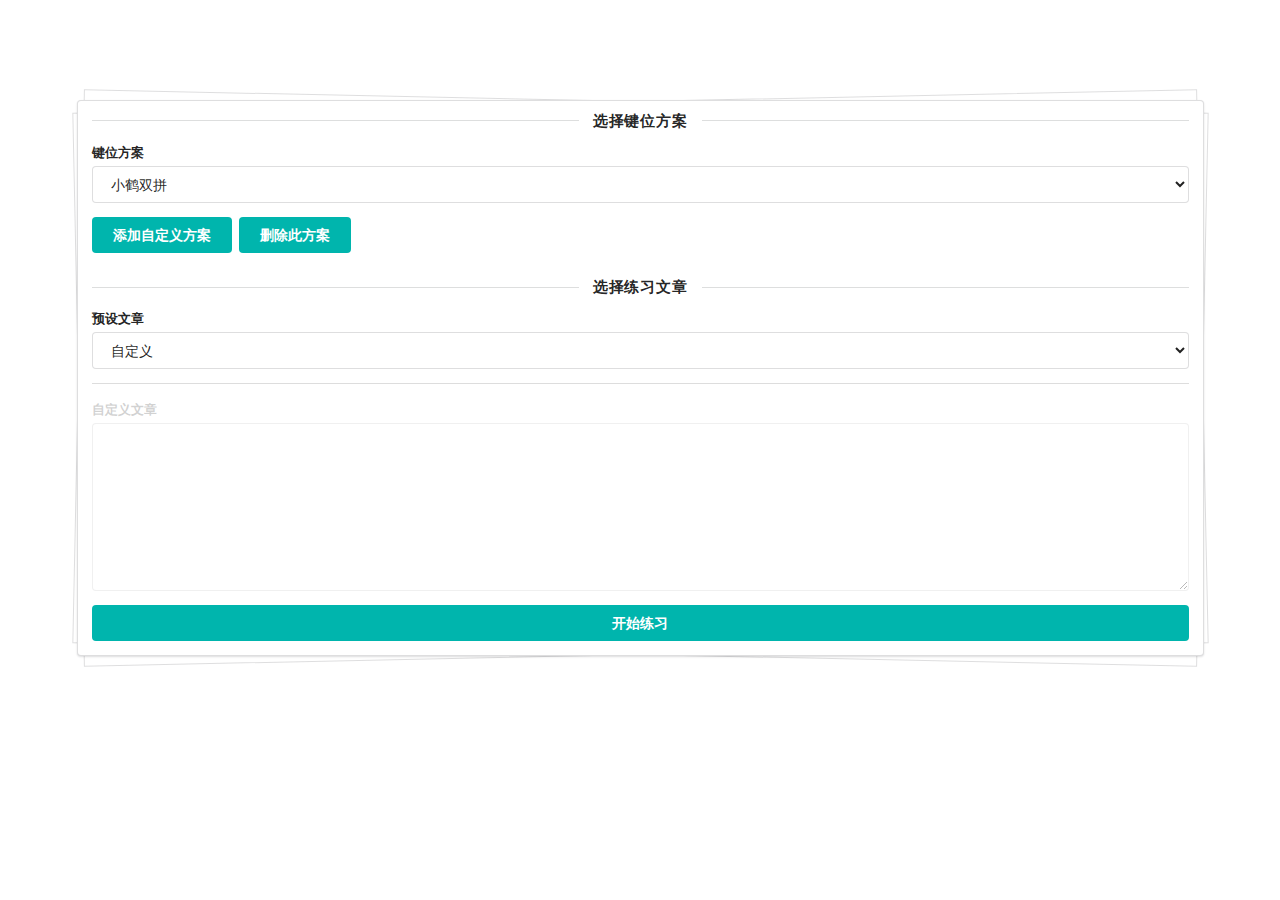
<file: index.html>
<!DOCTYPE html>
<html lang="en">
<head>
    <meta charset="UTF-8">
    <meta name="viewport" content="width=device-width, initial-scale=1.0">
    <meta http-equiv="X-UA-Compatible" content="ie=edge">
    <title>Document</title>
    <link rel="stylesheet" href="third-party\Semantic\semantic.min.css">
    <script src="third-party\jquery\jquery.min.js"></script>
    <script src="third-party\Semantic\semantic.min.js"></script>
    <script src="third-party\EventEmitter\EventEmitter.min.js"></script>
</head>
<body>

    <div style="padding-top: 100px;"></div>

    <div id="start-page">
    <div class="ui container">
    <div class="ui piled segment">
        <div class="ui form">
            <h4 class="ui horizontal divider header">
                选择键位方案
            </h4>
            
            <div class="field">
                <label>键位方案</label>
                <select class="ui">
                    <option value="1">小鹤双拼</option>
                    <option value="2">微软双拼</option>
                    <option value="3">自然码</option>
                </select>
            </div>

            <button class="ui teal button">添加自定义方案</button>
            <button class="ui teal button">删除此方案</button>

            <h4 class="ui horizontal divider header">
                选择练习文章
            </h4>

            <div class="field">
                <label>预设文章</label>
                <select class="ui">
                    <option value="">自定义</option>
                </select>
            </div>

            <div class="ui divider"></div>
            
            <div class="field disabled">
                <label>自定义文章</label>
                <textarea></textarea>
            </div>

            <div class="ui fluid submit teal button">开始练习</div>

        </div>
    </div>
    </div>
    </div>

</body>
</html>
</file>
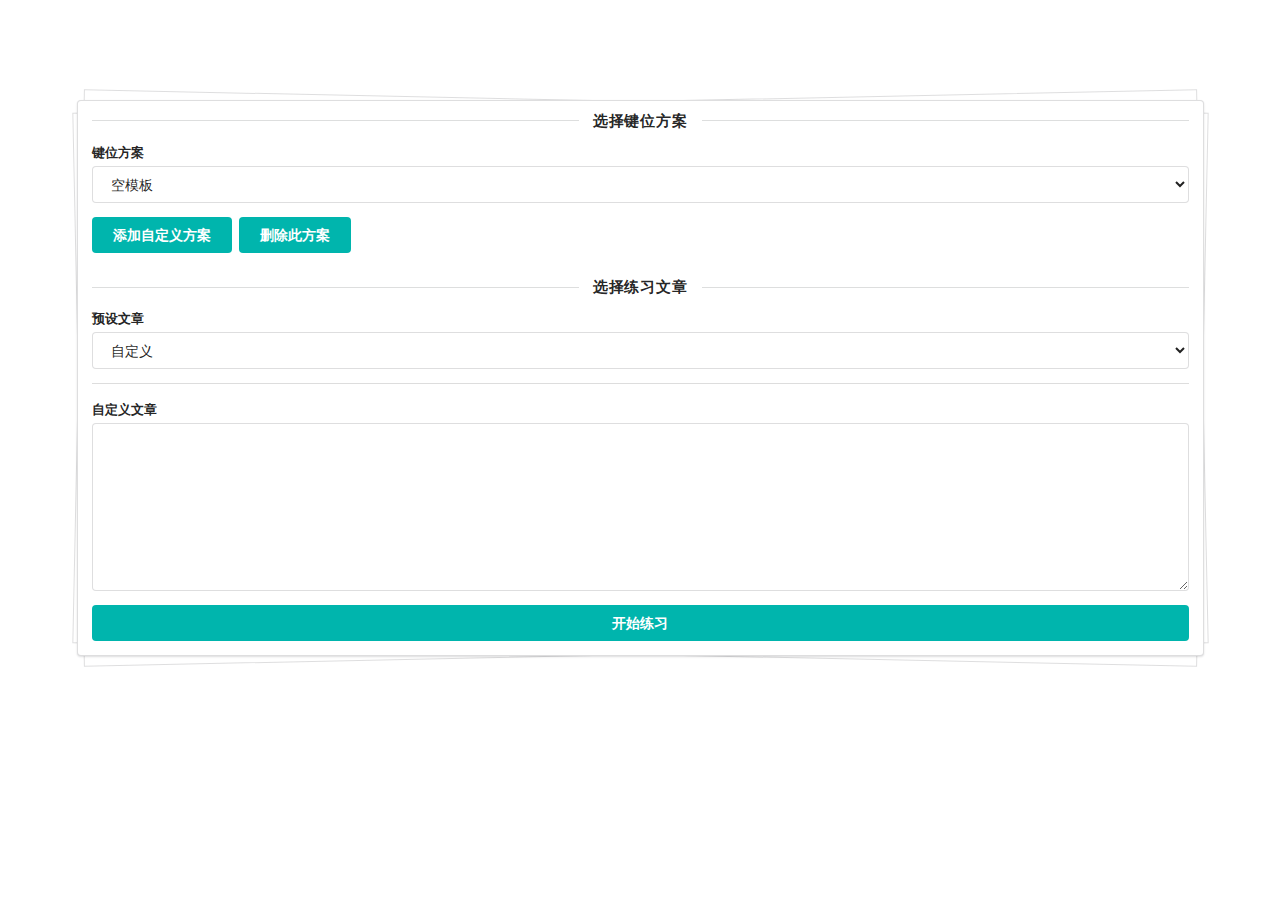
<file: frontend/index.html>
<!DOCTYPE html>
<html lang="en">
<head>
    <meta charset="UTF-8">
    <meta name="viewport" content="width=device-width, initial-scale=1.0">
    <meta http-equiv="X-UA-Compatible" content="ie=edge">
    <title>Document</title>

    <link rel="stylesheet" href="third-party\Semantic\semantic.min.css">

    <script src="third-party\jquery\jquery.min.js"></script>
    <script src="third-party\Semantic\semantic.min.js"></script>
    <script src="third-party\EventEmitter\EventEmitter.min.js"></script>

    <script src="KeyMapStore.js"></script>
</head>
<body>

    <div style="padding-top: 100px;"></div>

    <div id="start-page">
    <div class="ui container">
    <div class="ui piled segment">
        <div class="ui form">
            <h4 class="ui horizontal divider header">
                选择键位方案
            </h4>
            
            <div class="field">
                <label>键位方案</label>
                <select class="ui" id="scheme-sel">
 
                </select>
            </div>

            <a href="custom.html" class="ui teal button">添加自定义方案</a>
            <button class="ui teal button" id='del-btn'>删除此方案</button>

            <h4 class="ui horizontal divider header">
                选择练习文章
            </h4>

            <div class="field">
                <label>预设文章</label>
                <select class="ui">
                    <option value="">自定义</option>
                </select>
            </div>

            <div class="ui divider"></div>
            
            <div class="field">
                <label>自定义文章</label>
                <textarea id="custom-article"></textarea>
            </div>

            <div class="ui fluid submit teal button" id="ok-btn">开始练习</div>

        </div>
    </div>
    </div>
    </div>

    <script>
        class StartPage {
            constructor() {
                this.$el = $('#start-page');
                this.$   = selector => this.$el.find(selector);

                this.keyMapStore = new KeyMapStore();
                
                this.refreshScheme();

                this.$('#del-btn').on('click', _ => {
                    this.keyMapStore.remove(this.$('#scheme-sel').val()) ? alert('删除成功') : alert('删除失败');
                    this.refreshScheme();
                });

                this.$('#ok-btn').on('click', _ => {
                    if(this.validate() !== true) {
                        return;
                    }

                    this.fetchArticle();
                });
            }

            refreshScheme() {
                let schemeOptions = this.keyMapStore.list().map(name => `<option value="${name}">${name}</option>`).join('');
                this.$('#scheme-sel').html(schemeOptions);
            }

            fetchArticle() {
                fetch('http://nfwsa.com:8001/api/article/convert', {
                    method: 'post',
                    body: this.$('#custom-article').val()
                })
                .then(res => res.json())
                .then(json => {
                    let scheme = this.keyMapStore.get(this.$('#scheme-sel').val());
                    sessionStorage.setItem('typingInfo', JSON.stringify({
                        article: json.article,
                        scheme: scheme
                    }));
                    location.href = 'typing.html';
                })
                .catch(err => {
                    alert(err);
                });
            }

            validate() {
                let {successful: schemeSuccessful} = KeyMapStore.validate(this.keyMapStore.get(this.$('#scheme-sel').val()));
                if(schemeSuccessful === false) {
                    alert('当前键位方案不合法，请重新选择');
                    return false;
                }

                return true;
            }
        }

        var startPage = new StartPage();
    </script>
</body>
</html>
</file>
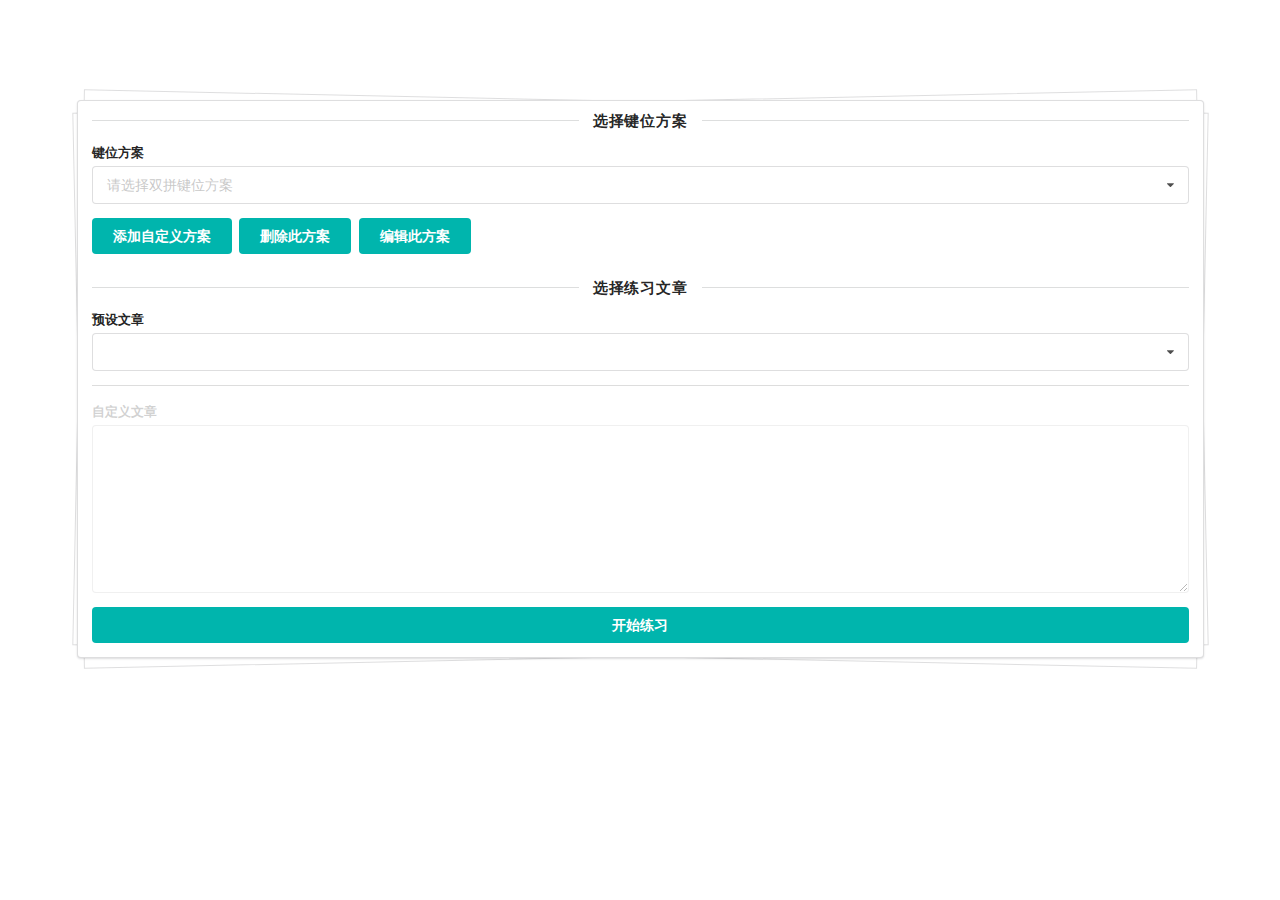
<file: page/index.html>
<!DOCTYPE html>
<html lang="en">
<head>
    <meta charset="UTF-8">
    <meta name="viewport" content="width=device-width, initial-scale=1.0">
    <meta http-equiv="X-UA-Compatible" content="ie=edge">
    <title>Document</title>
    <link rel="stylesheet" href="third-party\Semantic\semantic.min.css">
    <script src="third-party\jquery\jquery.min.js"></script>
    <script src="third-party\Semantic\semantic.min.js"></script>
    <script src="third-party\EventEmitter\EventEmitter.min.js"></script>
</head>
<body>

    <div style="padding-top: 100px;"></div>

    <div class="ui container">
        <div class="ui piled segment">
            <div class="ui form">
                <h4 class="ui horizontal divider header">
                    选择键位方案
                </h4>
                
                <div class="field">
                    <label>键位方案</label>
                    <select class="ui dropdown">
                        <option value="">请选择双拼键位方案</option>
                        <option value="1">小鹤双拼键位</option>
                        <option value="2">微软双拼键位</option>
                        <option value="3">自然码双拼键位</option>
                    </select>
                </div>
    
                <button class="ui teal button">添加自定义方案</button>
                <button class="ui teal button">删除此方案</button>
                <button class="ui teal button">编辑此方案</button>
    
                <h4 class="ui horizontal divider header">
                    选择练习文章
                </h4>
    
                <div class="field">
                    <label>预设文章</label>
                    <select class="ui dropdown">
                        <option value=""></option>
                        <option value="1">爱莲说</option>
                        <option value="2">陋室铭</option>
                        <option value="3">藤王阁序</option>
                        <option value="1">爱莲说</option>
                        <option value="2">陋室铭</option>
                        <option value="3">藤王阁序</option>
                        <option value="1">爱莲说</option>
                        <option value="2">陋室铭</option>
                        <option value="3">藤王阁序</option>
                        <option value="4">自定义</option>
                    </select>
                </div>
    
                <div class="ui divider"></div>
                
                <div class="field disabled">
                    <label>自定义文章</label>
                    <textarea></textarea>
                </div>
    
                <div class="ui fluid submit teal button">开始练习</div>
    
            </div>
        </div>



        <script>
        $('.ui.dropdown').dropdown();
        </script>
    </div>
</body>
</html>
</file>
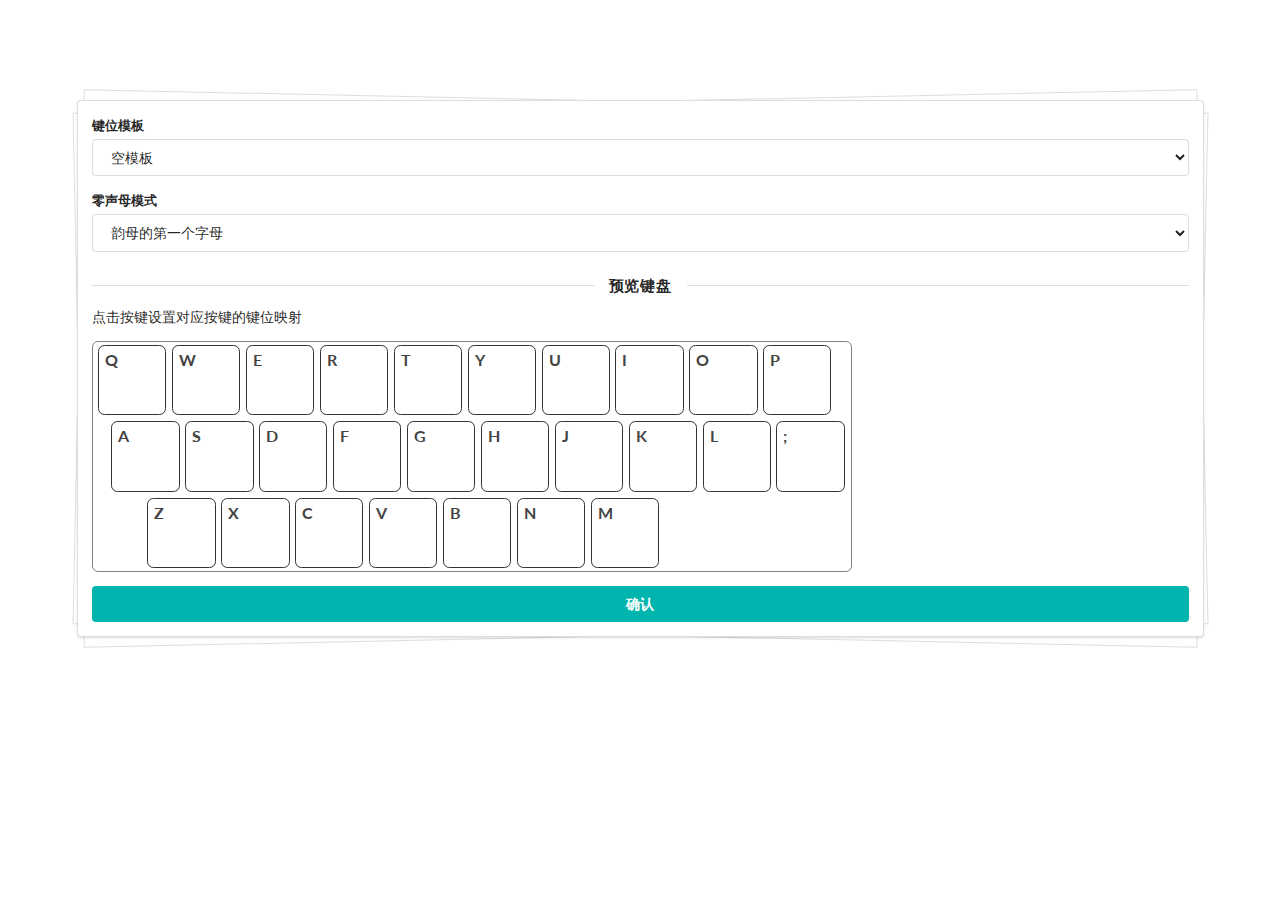
<file: custom.html>
<!DOCTYPE html>
<html lang="en">
<head>
    <meta charset="UTF-8">
    <meta name="viewport" content="width=device-width, initial-scale=1.0">
    <meta http-equiv="X-UA-Compatible" content="ie=edge">
    <title>Document</title>

    <link rel="stylesheet" href="third-party\Semantic\semantic.min.css">
    <link rel="stylesheet" href="./component/TipKeyboard/TipKeyboard.css">

    <script src="third-party\jquery\jquery.min.js"></script>
    <script src="third-party\Semantic\semantic.min.js"></script>
    <script src="third-party\EventEmitter\EventEmitter.min.js"></script>

    <script src="./component/TipKeyboard/TipKeyboard.js"></script>
    <script src="KeyMapStore.js"></script>
</head>
<body>
    <div style="padding-top: 100px;"></div>

    <div id="user-defined-page">
        <div class="ui container">
        <div class="ui piled segment">
        <div class="ui form">
    
            <div class="field">
                <label>键位模板</label>
                <select class="ui" id="tmpl-sel">

                </select>
            </div>
    
            <div class="field">
                <label>零声母模式</label>
                <select class="ui" id="zero-sel">
                    <option value="a">固定零声母 Ａ</option>
                    <option value="e">固定零声母 Ｅ</option>
                    <option value="i">固定零声母 Ｉ</option>
                    <option value="o">固定零声母 Ｏ</option>
                    <option value="u">固定零声母 Ｕ</option>
                    <option value="v">固定零声母 Ｖ</option>
                    <option value=";">固定零声母 ；</option>
                    <option value="1">韵母的第一个字母</option>
                    <option value="2">韵母的第一个字母（两个字母的韵母为全拼）</option>
                </select>
            </div>
    
            
            <h4 class="ui horizontal divider header">
                预览键盘
            </h4>
            <p>点击按键设置对应按键的键位映射</p>
            <div id="preview">
    
            </div>
        
            <p></p>
    
            <div class="ui fluid submit teal button" id="complete">确认</div>
        </div>
        </div>
        </div>
    
        <div class="ui small modal" id="key-setting">
            <div class="header"></div>
            <div class="content">
                <div class="ui form">
                <div class="field">
                    <label>声母</label>
                    <select class="ui initials">
        
                    </select>
                </div>
        
                <div class="field">
                    <label>韵母1</label>
                    <select class="ui finals">
        
                    </select>
                </div>
        
                <div class="field">
                    <label>韵母2</label>
                    <select class="ui finals">
        
                    </select>
                </div>
        
                <div class="field">
                    <label>韵母3</label>
                    <select class="ui finals">
        
                    </select>
                </div>
            </div>
            </div>
    
            <div class="actions">
                <div class="ui approve blue button">确定</div>
                <div class="ui cancel button">取消</div>
            </div>
        </div>
    </div>

    <script>
        class UserDefinedPage {
            constructor() {
                this.$el = $('#user-defined-page');
                this.$   = selector => this.$el.find(selector);

                this.previewKeyBoard = new TipKeyboard();
                this.$('#preview').append(this.previewKeyBoard.el);

                
                let noneOptionHTML = '<option value="">无</option>',
                    makeOptionHTML = val => `<option value="${val}">${val}</option>`;
                
                this.$('#key-setting .initials').html(noneOptionHTML + KeyMapStore.initials.map(makeOptionHTML).join(''));
                this.$('#key-setting .finals').html(noneOptionHTML + KeyMapStore.finals.map(makeOptionHTML).join(''));
                
                
                this.keyMapStore = new KeyMapStore();
                this.$('#tmpl-sel').html(this.keyMapStore.list().map(makeOptionHTML).join(''))

                this._onKeyMapTemplateSelected();
                this.$('#tmpl-sel').on('change', this._onKeyMapTemplateSelected.bind(this));


                this.$('#zero-sel').on('change', this._onZeroSelected.bind(this));


                this.previewKeyBoard.on('keypress', this._keySetting.bind(this));


                this.$('#complete').click(ev => {
                    let scheme = {keyMap: this.keyMap, '0': this.zero};
                    let validateResult = KeyMapStore.validate(scheme);
                    if(validateResult.successful === false) {
                        alert(validateResult.errorMsg.join('\r\n'));
                        return;
                    }

                    this.keyMapStore.set('用户定义模板', scheme);
                });

                // #key-setting作为模态框使用，semantic-ui中的模态框弹出时会将模态框元素提升到页面顶层
                // 这将导致#key-setting弹出时无法在$el中选取到#key-setting，所以在构造函数中先保存引用
                this.$keySetting = this.$('#key-setting');
            }

            _onKeyMapTemplateSelected() {
                let keyMapName = this.$('#tmpl-sel').val(),
                    zero       = this.keyMapStore.get(keyMapName)['0'],
                    keyMap     = this.keyMapStore.get(keyMapName)['keyMap'];

                this.previewKeyBoard.keyMap = keyMap;
                this.$('#zero-sel').val(zero);

                zero = isNaN(zero) ? zero : Number(zero);  // "1","2" 转换成数字
                this.keyMap = keyMap;
                this.zero   = zero;
            }

            _onZeroSelected() {
                let zero = this.$('#zero-sel').val();
                zero = isNaN(zero) ? zero : Number(zero);  // "1","2" 转换成数字
                this.zero = zero;
            }

            _removeInitialFinal(keyMap, rmVals) {

                keyMap = JSON.parse(JSON.stringify(keyMap));

                for(let rmVal of rmVals) {
                    if(Boolean(rmVal) == false) continue;
                    
                    for(let key in keyMap) {

                        if(keyMap[key][0] === rmVal)
                            keyMap[key][0] = null;

                        keyMap[key][1] = keyMap[key][1].filter(val => val !== rmVal);
                    }
                }

                return keyMap;
            }

            _keySetting(key) {
                $('#key-setting')
                .modal({
                    inverted: true,
                    onApprove: onApprove.bind(this)
                })
                .modal('setting', 'duration', 300)
                .modal('show');
                
                this.$keySetting.find('.header').html(key);
                this.$keySetting.find('.initials').val(this.keyMap[key][0]);
                this.$keySetting.find('.finals').each((index, el) => {
                    let final = this.keyMap[key][1][index];
                    $(el).val(final ? final : '');
                });

                function onApprove() {
                    // 从当前keyMap中移除该键当前对应的声母韵母
                    this.keyMap = this._removeInitialFinal(this.keyMap, [this.keyMap[key][0], ...this.keyMap[key][1]]);

                    let initial = this.$keySetting.find('.initials').val();
                    if(!initial) initial = null;

                    let uniqFinals = [];
                    this.$keySetting.find('.finals').each(function(index) {
                        let final = $(this).val();
                        if(final && uniqFinals.includes(final) === false) uniqFinals.push(final);
                    });

                    // 从当前keyMap中移除新选择的声母韵母（移除选择的声母韵母在其他键位上的映射）
                    this.keyMap = this._removeInitialFinal(this.keyMap, [initial, ...uniqFinals]);
                    this.keyMap[key][0] = initial;
                    this.keyMap[key][1] = uniqFinals;

                    this.previewKeyBoard.keyMap = this.keyMap;
                }
            }
        }

        var userDefinedPage = new UserDefinedPage();
    </script>
</body>
</html>
</file>
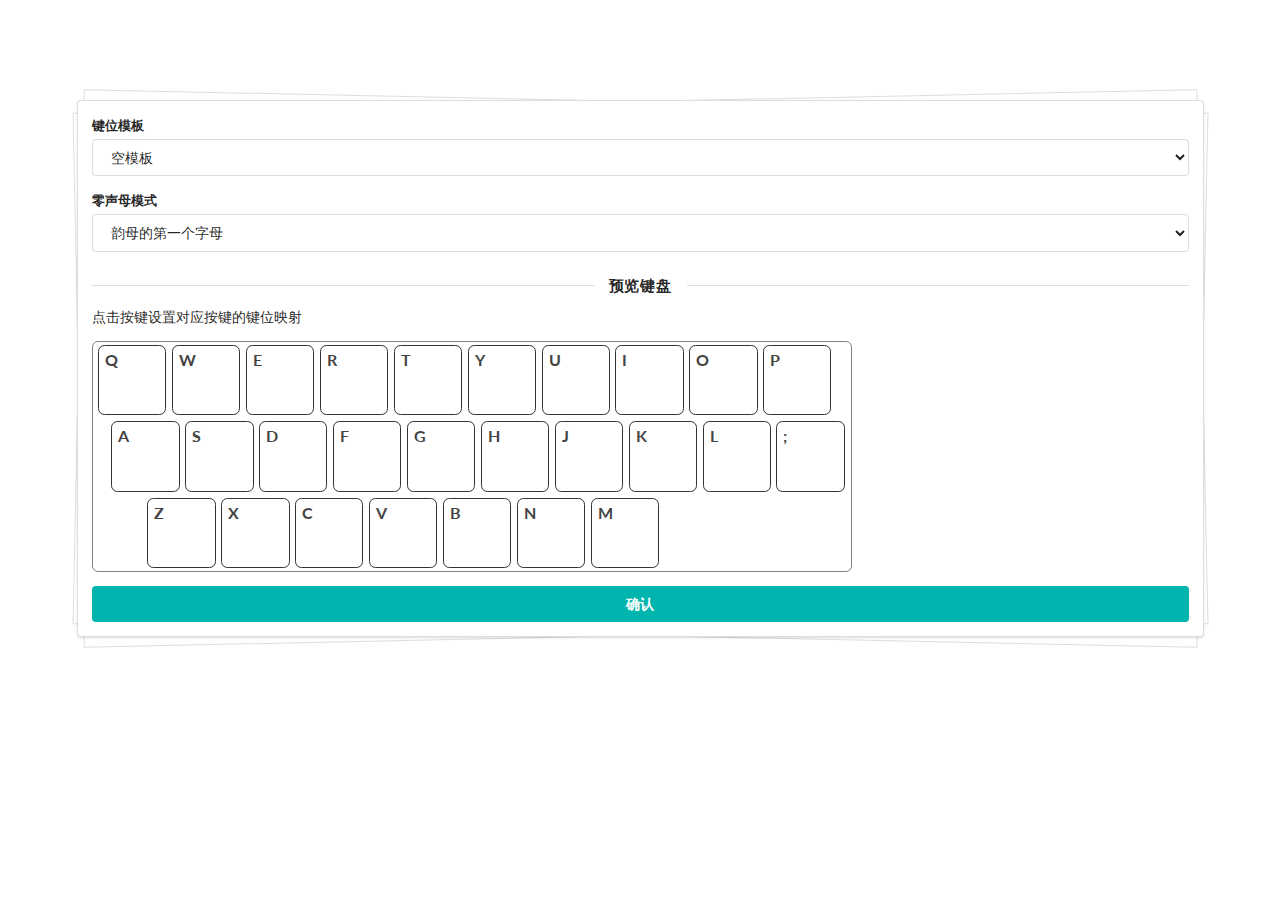
<file: frontend/custom.html>
<!DOCTYPE html>
<html lang="en">
<head>
    <meta charset="UTF-8">
    <meta name="viewport" content="width=device-width, initial-scale=1.0">
    <meta http-equiv="X-UA-Compatible" content="ie=edge">
    <title>Document</title>

    <link rel="stylesheet" href="third-party\Semantic\semantic.min.css">
    <link rel="stylesheet" href="./component/TipKeyboard/TipKeyboard.css">

    <script src="third-party\jquery\jquery.min.js"></script>
    <script src="third-party\Semantic\semantic.min.js"></script>
    <script src="third-party\EventEmitter\EventEmitter.min.js"></script>

    <script src="./component/TipKeyboard/TipKeyboard.js"></script>
    <script src="KeyMapStore.js"></script>
</head>
<body>
    <div style="padding-top: 100px;"></div>

    <div id="user-defined-page">
        <div class="ui container">
        <div class="ui piled segment">
        <div class="ui form">
    
            <div class="field">
                <label>键位模板</label>
                <select class="ui" id="tmpl-sel">

                </select>
            </div>
    
            <div class="field">
                <label>零声母模式</label>
                <select class="ui" id="zero-sel">
                    <option value="a">固定零声母 Ａ</option>
                    <option value="e">固定零声母 Ｅ</option>
                    <option value="i">固定零声母 Ｉ</option>
                    <option value="o">固定零声母 Ｏ</option>
                    <option value="u">固定零声母 Ｕ</option>
                    <option value="v">固定零声母 Ｖ</option>
                    <option value=";">固定零声母 ；</option>
                    <option value="1">韵母的第一个字母</option>
                    <option value="2">韵母的第一个字母（两个字母的韵母为全拼）</option>
                </select>
            </div>
    
            
            <h4 class="ui horizontal divider header">
                预览键盘
            </h4>
            <p>点击按键设置对应按键的键位映射</p>
            <div id="preview">
    
            </div>
        
            <p></p>
    
            <div class="ui fluid submit teal button" id="complete">确认</div>
        </div>
        </div>
        </div>
    
        <div class="ui small modal" id="key-setting">
            <div class="header"></div>
            <div class="content">
                <div class="ui form">
                <div class="field">
                    <label>声母</label>
                    <select class="ui initials">
        
                    </select>
                </div>
        
                <div class="field">
                    <label>韵母1</label>
                    <select class="ui finals">
        
                    </select>
                </div>
        
                <div class="field">
                    <label>韵母2</label>
                    <select class="ui finals">
        
                    </select>
                </div>
        
                <div class="field">
                    <label>韵母3</label>
                    <select class="ui finals">
        
                    </select>
                </div>
            </div>
            </div>
    
            <div class="actions">
                <div class="ui approve blue button">确定</div>
                <div class="ui cancel button">取消</div>
            </div>
        </div>
    </div>

    <script>
        class UserDefinedPage {
            constructor() {
                this.$el = $('#user-defined-page');
                this.$   = selector => this.$el.find(selector);

                this.previewKeyBoard = new TipKeyboard();
                this.$('#preview').append(this.previewKeyBoard.el);

                
                let noneOptionHTML = '<option value="">无</option>',
                    makeOptionHTML = val => `<option value="${val}">${val}</option>`;
                
                this.$('#key-setting .initials').html(noneOptionHTML + KeyMapStore.initials.map(makeOptionHTML).join(''));
                this.$('#key-setting .finals').html(noneOptionHTML + KeyMapStore.finals.map(makeOptionHTML).join(''));
                
                
                this.keyMapStore = new KeyMapStore();
                this.$('#tmpl-sel').html(this.keyMapStore.list().map(makeOptionHTML).join(''))

                this._onKeyMapTemplateSelected();
                this.$('#tmpl-sel').on('change', this._onKeyMapTemplateSelected.bind(this));


                this.$('#zero-sel').on('change', this._onZeroSelected.bind(this));


                this.previewKeyBoard.on('keypress', this._keySetting.bind(this));


                this.$('#complete').click(ev => {
                    let scheme = {keyMap: this.keyMap, '0': this.zero};
                    let validateResult = KeyMapStore.validate(scheme);
                    if(validateResult.successful === false) {
                        alert(validateResult.errorMsg.join('\r\n'));
                        return;
                    }

                    this.keyMapStore.set('用户定义模板', scheme);

                    location.href = 'index.html';
                });

                // #key-setting作为模态框使用，semantic-ui中的模态框弹出时会将模态框元素提升到页面顶层
                // 这将导致#key-setting弹出时无法在$el中选取到#key-setting，所以在构造函数中先保存引用
                this.$keySetting = this.$('#key-setting');
            }

            _onKeyMapTemplateSelected() {
                let keyMapName = this.$('#tmpl-sel').val(),
                    zero       = this.keyMapStore.get(keyMapName)['0'],
                    keyMap     = this.keyMapStore.get(keyMapName)['keyMap'];

                this.previewKeyBoard.keyMap = keyMap;
                this.$('#zero-sel').val(zero);

                zero = isNaN(zero) ? zero : Number(zero);  // "1","2" 转换成数字
                this.keyMap = keyMap;
                this.zero   = zero;
            }

            _onZeroSelected() {
                let zero = this.$('#zero-sel').val();
                zero = isNaN(zero) ? zero : Number(zero);  // "1","2" 转换成数字
                this.zero = zero;
            }

            _removeInitialFinal(keyMap, rmVals) {

                keyMap = JSON.parse(JSON.stringify(keyMap));

                for(let rmVal of rmVals) {
                    if(Boolean(rmVal) == false) continue;
                    
                    for(let key in keyMap) {

                        if(keyMap[key][0] === rmVal)
                            keyMap[key][0] = null;

                        keyMap[key][1] = keyMap[key][1].filter(val => val !== rmVal);
                    }
                }

                return keyMap;
            }

            _keySetting(key) {
                $('#key-setting')
                .modal({
                    inverted: true,
                    onApprove: onApprove.bind(this)
                })
                .modal('setting', 'duration', 300)
                .modal('show');
                
                this.$keySetting.find('.header').html(key);
                this.$keySetting.find('.initials').val(this.keyMap[key][0]);
                this.$keySetting.find('.finals').each((index, el) => {
                    let final = this.keyMap[key][1][index];
                    $(el).val(final ? final : '');
                });

                function onApprove() {
                    // 从当前keyMap中移除该键当前对应的声母韵母
                    this.keyMap = this._removeInitialFinal(this.keyMap, [this.keyMap[key][0], ...this.keyMap[key][1]]);

                    let initial = this.$keySetting.find('.initials').val();
                    if(!initial) initial = null;

                    let uniqFinals = [];
                    this.$keySetting.find('.finals').each(function(index) {
                        let final = $(this).val();
                        if(final && uniqFinals.includes(final) === false) uniqFinals.push(final);
                    });

                    // 从当前keyMap中移除新选择的声母韵母（移除选择的声母韵母在其他键位上的映射）
                    this.keyMap = this._removeInitialFinal(this.keyMap, [initial, ...uniqFinals]);
                    this.keyMap[key][0] = initial;
                    this.keyMap[key][1] = uniqFinals;

                    this.previewKeyBoard.keyMap = this.keyMap;
                }
            }
        }

        var userDefinedPage = new UserDefinedPage();
    </script>
</body>
</html>
</file>
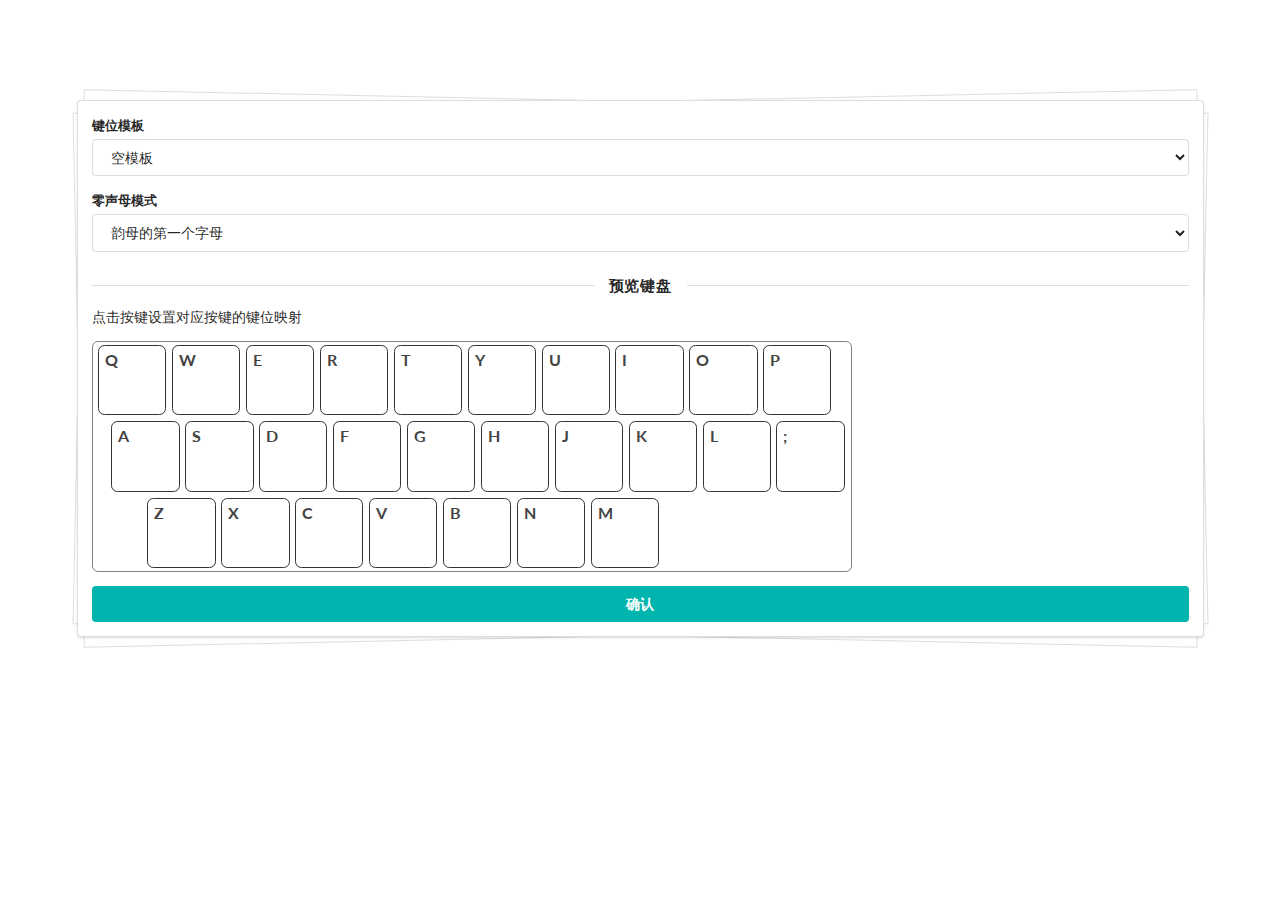
<file: page/custom.html>
<!DOCTYPE html>
<html lang="en">
<head>
    <meta charset="UTF-8">
    <meta name="viewport" content="width=device-width, initial-scale=1.0">
    <meta http-equiv="X-UA-Compatible" content="ie=edge">
    <title>Document</title>
    <link rel="stylesheet" href="third-party\Semantic\semantic.min.css">
    <script src="third-party\jquery\jquery.min.js"></script>
    <script src="third-party\Semantic\semantic.min.js"></script>
    <script src="third-party\EventEmitter\EventEmitter.min.js"></script>

    <link rel="stylesheet" href="../component/TipKeyboard/TipKeyboard.css">
    <script src="../component/TipKeyboard/TipKeyboard.js"></script>
    <script src="../KeyMapStore.js"></script>
</head>
<body>
    <div style="padding-top: 100px;"></div>

    <div id="user-defined-page">
        <div class="ui container">
        <div class="ui piled segment">
        <div class="ui form">
    
            <div class="field">
                <label>键位模板</label>
                <select class="ui" id="tmpl-sel">

                </select>
            </div>
    
            <div class="field">
                <label>零声母模式</label>
                <select class="ui" id="zero-sel">
                    <option value="a">固定零声母 Ａ</option>
                    <option value="e">固定零声母 Ｅ</option>
                    <option value="i">固定零声母 Ｉ</option>
                    <option value="o">固定零声母 Ｏ</option>
                    <option value="u">固定零声母 Ｕ</option>
                    <option value="v">固定零声母 Ｖ</option>
                    <option value=";">固定零声母 ；</option>
                    <option value="1">韵母的第一个字母</option>
                    <option value="2">韵母的第一个字母（两个字母的韵母为全拼）</option>
                </select>
            </div>
    
            
            <h4 class="ui horizontal divider header">
                预览键盘
            </h4>
            <p>点击按键设置对应按键的键位映射</p>
            <div id="preview">
    
            </div>
        
            <p></p>
    
            <div class="ui fluid submit teal button" id="complete">确认</div>
        </div>
        </div>
        </div>
    
        <div class="ui small modal" id="key-setting">
            <div class="header"></div>
            <div class="content">
                <div class="ui form">
                <div class="field">
                    <label>声母</label>
                    <select class="ui initials">
        
                    </select>
                </div>
        
                <div class="field">
                    <label>韵母1</label>
                    <select class="ui finals">
        
                    </select>
                </div>
        
                <div class="field">
                    <label>韵母2</label>
                    <select class="ui finals">
        
                    </select>
                </div>
        
                <div class="field">
                    <label>韵母3</label>
                    <select class="ui finals">
        
                    </select>
                </div>
            </div>
            </div>
    
            <div class="actions">
                <div class="ui approve blue button">确定</div>
                <div class="ui cancel button">取消</div>
            </div>
        </div>
    </div>

    <script>
        class UserDefinedPage {
            constructor() {
                this.$el = $('#user-defined-page');


                this.previewKeyBoard = new TipKeyboard();
                this.$el.find('#preview').append(this.previewKeyBoard.el);

                
                let noneOptionHTML = '<option value="">无</option>',
                makeOptionHTML = val => `<option value="${val}">${val}</option>`;
                
                this.$el.find('#key-setting .initials').html(noneOptionHTML + KeyMapStore.initials.map(makeOptionHTML).join(''));
                this.$el.find('#key-setting .finals').html(noneOptionHTML + KeyMapStore.finals.map(makeOptionHTML).join(''));
                
                
                this.keyMapStore = new KeyMapStore();
                this.$el.find('#tmpl-sel').html(this.keyMapStore.list().map(makeOptionHTML).join(''))

                this._onKeyMapTemplateSelected();
                this.$el.find('#tmpl-sel').on('change', this._onKeyMapTemplateSelected.bind(this));


                this.$el.find('#zero-sel').on('change', this._onZeroSelected.bind(this));


                this.previewKeyBoard.on('keypress', this._keySetting.bind(this));


                this.$el.find('#complete').click(ev => {
                    let scheme = {keyMap: this.keyMap, '0': this.zero};
                    let validateResult = KeyMapStore.validate(scheme);
                    if(validateResult.successful === false) {
                        alert(validateResult.errorMsg.join('\r\n'));
                        return;
                    }

                    this.keyMapStore.set('用户定义模板', scheme);
                });

                // #key-setting作为模态框使用，semantic-ui中的模态框弹出时会将模态框元素提升到页面顶层
                // 这将导致#key-setting弹出时无法在$el中选取到#key-setting，所以在构造函数中先保存引用
                this.$keySetting = this.$el.find('#key-setting');
            }

            _onKeyMapTemplateSelected() {
                let keyMapName = this.$el.find('#tmpl-sel').val(),
                    zero       = this.keyMapStore.get(keyMapName)['0'],
                    keyMap     = this.keyMapStore.get(keyMapName)['keyMap'];

                this.previewKeyBoard.keyMap = keyMap;
                this.$el.find('#zero-sel').val(zero);

                zero = isNaN(zero) ? zero : Number(zero);  // "1","2" 转换成数字
                this.keyMap = keyMap;
                this.zero   = zero;
            }

            _onZeroSelected() {
                let zero = this.$el.find('#zero-sel').val();
                zero = isNaN(zero) ? zero : Number(zero);  // "1","2" 转换成数字
                this.zero = zero;
            }

            _removeInitialFinal(keyMap, rmVals) {

                keyMap = JSON.parse(JSON.stringify(keyMap));

                for(let rmVal of rmVals) {
                    if(Boolean(rmVal) == false) continue;
                    
                    for(let key in keyMap) {

                        if(keyMap[key][0] === rmVal)
                            keyMap[key][0] = null;

                        keyMap[key][1] = keyMap[key][1].filter(val => val !== rmVal);
                    }
                }

                return keyMap;
            }

            _keySetting(key) {
                $('#key-setting')
                .modal({
                    inverted: true,
                    onApprove: onApprove.bind(this)
                })
                .modal('setting', 'duration', 300)
                .modal('show');
                
                this.$keySetting.find('.header').html(key);
                this.$keySetting.find('.initials').val(this.keyMap[key][0]);
                this.$keySetting.find('.finals').each((index, el) => {
                    let final = this.keyMap[key][1][index];
                    $(el).val(final ? final : '');
                });

                function onApprove() {
                    // 从当前keyMap中移除该键当前对应的声母韵母
                    this.keyMap = this._removeInitialFinal(this.keyMap, [this.keyMap[key][0], ...this.keyMap[key][1]]);

                    let initial = this.$keySetting.find('.initials').val();
                    if(!initial) initial = null;

                    let uniqFinals = [];
                    this.$keySetting.find('.finals').each(function(index) {
                        let final = $(this).val();
                        if(final && uniqFinals.includes(final) === false) uniqFinals.push(final);
                    });

                    // 从当前keyMap中移除新选择的声母韵母（移除选择的声母韵母在其他键位上的映射）
                    this.keyMap = this._removeInitialFinal(this.keyMap, [initial, ...uniqFinals]);
                    this.keyMap[key][0] = initial;
                    this.keyMap[key][1] = uniqFinals;

                    this.previewKeyBoard.keyMap = this.keyMap;
                }
            }
        }

        var userDefinedPage = new UserDefinedPage();
    </script>
</body>
</html>
</file>
<file: component/TipKeyboard/TipKeyboard.css>
.tip-keyboard,
.tip-keyboard * {
    box-sizing: border-box;    
}

.tip-keyboard {
    font-size: 16px;
    width: 100%;
    max-width: 760px;
    background: rgba(255, 255, 255, .8);
    border: 1px solid gray;
    border-radius: .375em; /* 6px */
}

.kb-row {
    overflow: hidden;
}

.kb-row:nth-of-type(1) > :first-child {
    margin-left: .75%;
}
.kb-row:nth-of-type(2) > :first-child {
    margin-left: 2.5%;
}
.kb-row:nth-of-type(3) > :first-child {
    margin-left: 7.25%;
}

.kb-key {
    float: left;
    width: 9%;
    padding-top: 9%;    /* make height same as width. */
    border: 1px solid #333;
    border-radius: .4em; /* 6px */
    position: relative;
    margin-right: .75%;
    margin-top: .2em;
    margin-bottom: .2em;
    cursor: pointer;
}

.tip-keyboard .kb-key.active {
    animation: key-enter-tip .6s linear;
    animation-direction: alternate-reverse;
    animation-iteration-count: infinite;
}

@keyframes key-enter-tip {
    from {
        background: rgba(0, 170, 255, .1);
    }
    to {
        background: rgba(0, 170, 255, .4);
    }
}

.kb-key-code {
    position: absolute;
    top: .25em;
    left: .375em;
    color: #444;
    text-transform: uppercase;
    font-weight: bold;
    line-height: 1.25em; /* 20px */
    height: 1.25em; /* 20px */
}

.kb-sm-code {
    position: absolute;
    top: .3077em; /* 4px */
    right: .4615em; /* 6px */

    font-size: 81.25%; /* 13px */
    color: #fe6c9d;
    line-height: 1.5385em; /* 20px */
    height: 1.5385em;  /* 20px */
}

.kb-sm-code.active {
    text-decoration: underline;
    font-weight: bold;
}

.kb-ym-list {
    position: absolute;
    right: .375em; /* 6px */
    top: 1.625em; /* 26px */
}

.kb-ym-code {
    text-align: right;
    color: #094d82;
    font-size: 75%;
    line-height: 1.1;          
}

.tip-keyboard.no-key-tip .kb-key.active {
    animation: none !important;
}

.kb-ym-code.active {
    text-decoration: underline;
    font-weight: bold;
}

.tip-keyboard.no-sm .kb-sm-code {
    display: none;
}

.tip-keyboard.no-ym .kb-ym-code {
    display: none;
}

@media screen and (max-width: 736px) {
    .tip-keyboard {
        font-size: 15px;
    }

    .kb-sm-code:not(.active) {
        display: none;
    }

    .kb-sm-code {
        text-decoration: none !important;
    }

    .kb-ym-code:not(.active) {
        display: none;
    }

    .kb-ym-code {
        text-decoration: none !important;
    }
}

@media screen and (max-width: 640px) {
    .tip-keyboard {
        font-size: 14px;
    }
}

@media screen and (max-width: 580px) {
    .tip-keyboard {
        font-size: 13px;
    }
}

@media screen and (max-width: 460px) {
    .tip-keyboard {
        font-size: 12px;
    }
}

@media screen and (max-width: 320px) {
    .tip-keyboard {
        font-size: 11px;
    }
}
</file>
<file: frontend/component/TipKeyboard/TipKeyboard.css>
.tip-keyboard,
.tip-keyboard * {
    box-sizing: border-box;    
}

.tip-keyboard {
    font-size: 16px;
    width: 100%;
    max-width: 760px;
    background: rgba(255, 255, 255, .8);
    border: 1px solid gray;
    border-radius: .375em; /* 6px */
}

.kb-row {
    overflow: hidden;
}

.kb-row:nth-of-type(1) > :first-child {
    margin-left: .75%;
}
.kb-row:nth-of-type(2) > :first-child {
    margin-left: 2.5%;
}
.kb-row:nth-of-type(3) > :first-child {
    margin-left: 7.25%;
}

.kb-key {
    float: left;
    width: 9%;
    padding-top: 9%;    /* make height same as width. */
    border: 1px solid #333;
    border-radius: .4em; /* 6px */
    position: relative;
    margin-right: .75%;
    margin-top: .2em;
    margin-bottom: .2em;
    cursor: pointer;
}

.tip-keyboard .kb-key.active {
    animation: key-enter-tip .6s linear;
    animation-direction: alternate-reverse;
    animation-iteration-count: infinite;
}

@keyframes key-enter-tip {
    from {
        background: rgba(0, 170, 255, .1);
    }
    to {
        background: rgba(0, 170, 255, .4);
    }
}

.kb-key-code {
    position: absolute;
    top: .25em;
    left: .375em;
    color: #444;
    text-transform: uppercase;
    font-weight: bold;
    line-height: 1.25em; /* 20px */
    height: 1.25em; /* 20px */
}

.kb-sm-code {
    position: absolute;
    top: .3077em; /* 4px */
    right: .4615em; /* 6px */

    font-size: 81.25%; /* 13px */
    color: #fe6c9d;
    line-height: 1.5385em; /* 20px */
    height: 1.5385em;  /* 20px */
}

.kb-sm-code.active {
    text-decoration: underline;
    font-weight: bold;
}

.kb-ym-list {
    position: absolute;
    right: .375em; /* 6px */
    top: 1.625em; /* 26px */
}

.kb-ym-code {
    text-align: right;
    color: #094d82;
    font-size: 75%;
    line-height: 1.1;          
}

.tip-keyboard.no-key-tip .kb-key.active {
    animation: none !important;
}

.kb-ym-code.active {
    text-decoration: underline;
    font-weight: bold;
}

.tip-keyboard.no-sm .kb-sm-code {
    display: none;
}

.tip-keyboard.no-ym .kb-ym-code {
    display: none;
}

@media screen and (max-width: 736px) {
    .tip-keyboard {
        font-size: 15px;
    }

    .kb-sm-code:not(.active) {
        display: none;
    }

    .kb-sm-code {
        text-decoration: none !important;
    }

    .kb-ym-code:not(.active) {
        display: none;
    }

    .kb-ym-code {
        text-decoration: none !important;
    }
}

@media screen and (max-width: 640px) {
    .tip-keyboard {
        font-size: 14px;
    }
}

@media screen and (max-width: 580px) {
    .tip-keyboard {
        font-size: 13px;
    }
}

@media screen and (max-width: 460px) {
    .tip-keyboard {
        font-size: 12px;
    }
}

@media screen and (max-width: 320px) {
    .tip-keyboard {
        font-size: 11px;
    }
}
</file>
